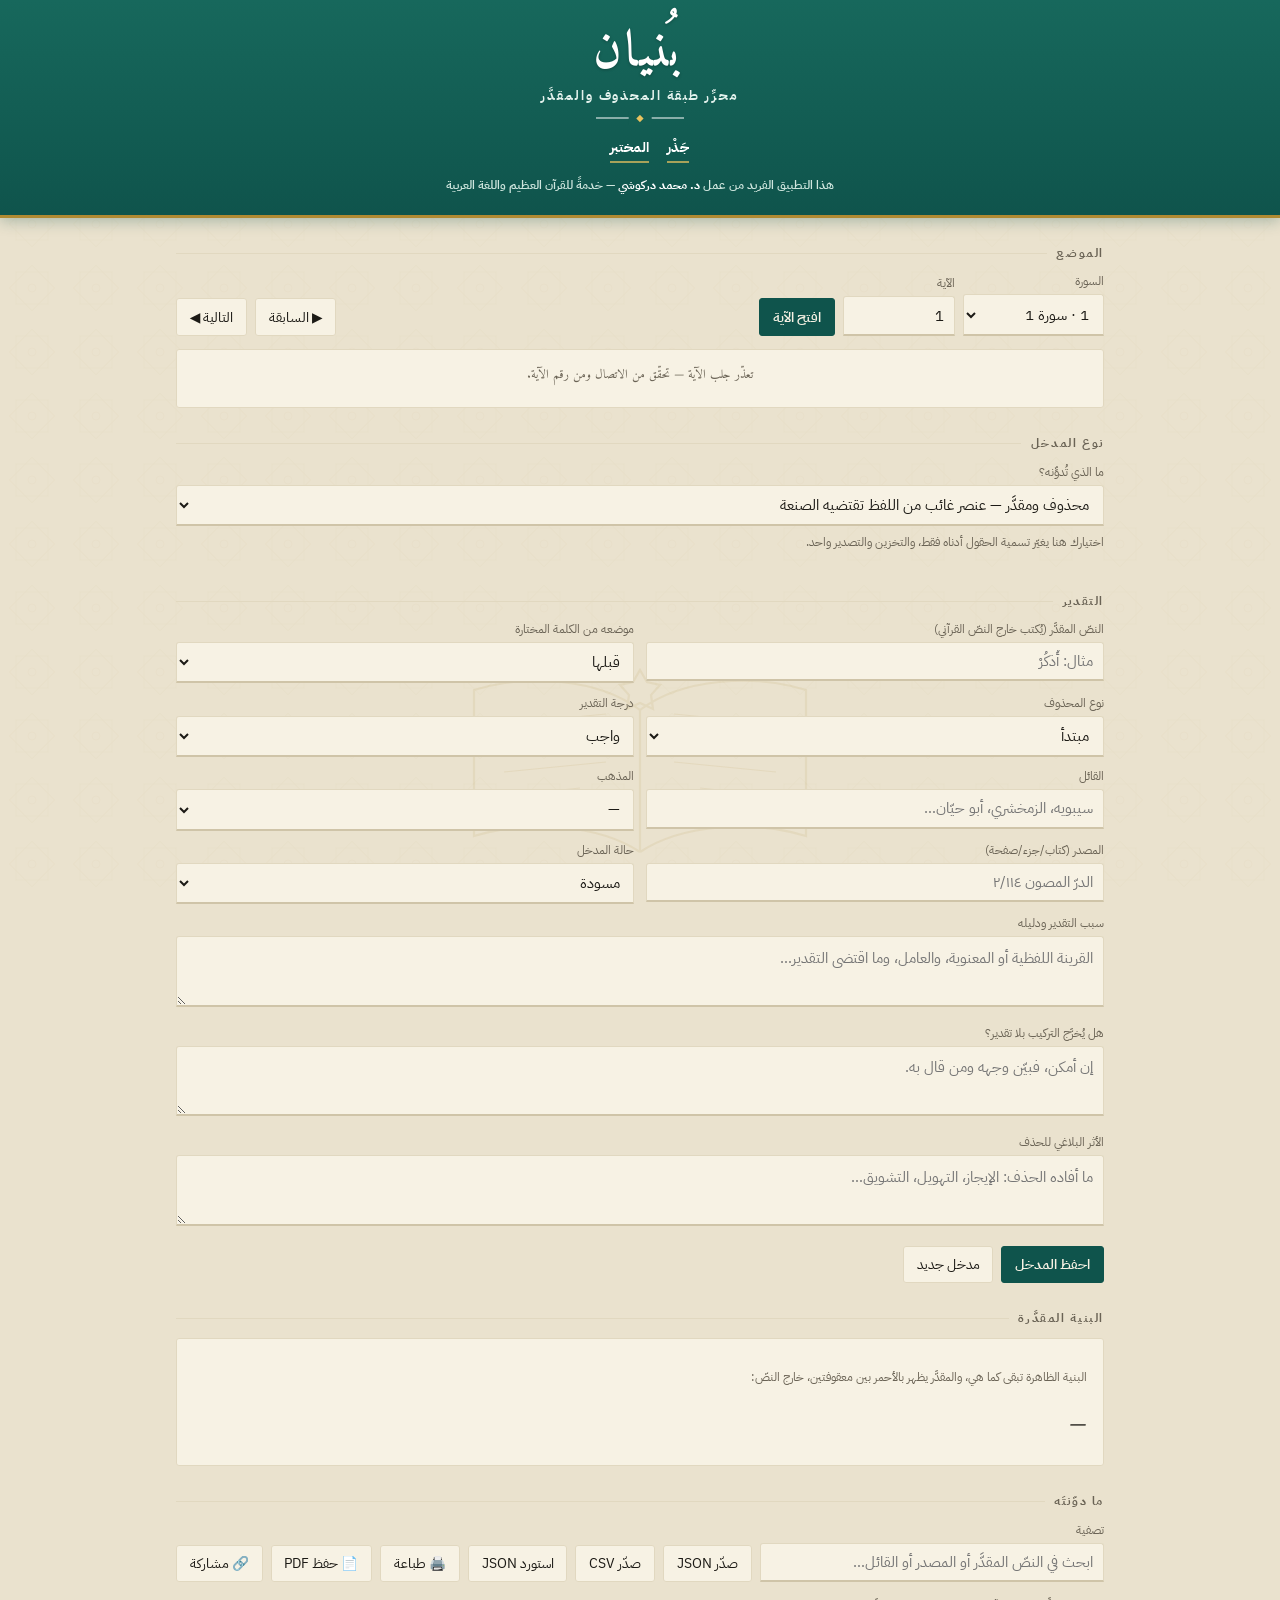
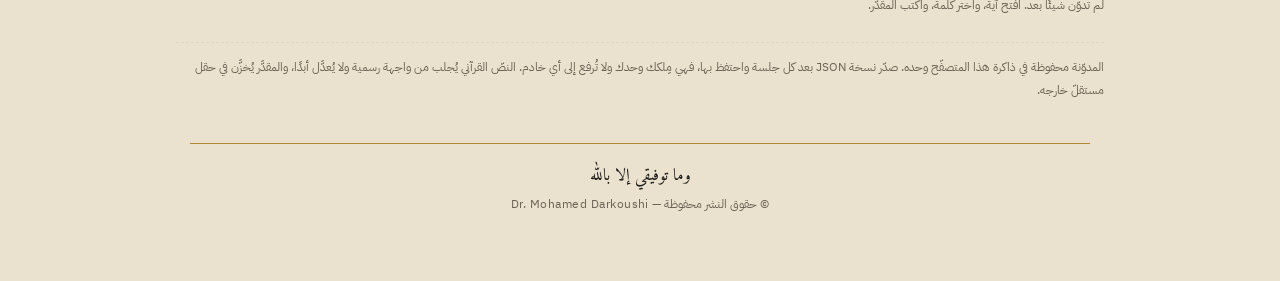
<file: bunyan.html>
<!doctype html>
<html lang="ar" dir="rtl">
<head>
<meta charset="utf-8" />
<meta name="viewport" content="width=device-width, initial-scale=1, viewport-fit=cover" />
<title>بُنيان — محرّر طبقة المحذوف والمقدّر</title>
<meta name="theme-color" content="#EAE2CE" />
<link rel="manifest" href="./bunyan.webmanifest" />
<link rel="apple-touch-icon" href="./icon-edit-192.png" />
<meta name="apple-mobile-web-app-capable" content="yes" />
<meta name="apple-mobile-web-app-title" content="المحرِّر" />
<link rel="stylesheet" href="https://fonts.googleapis.com/css2?family=Amiri:wght@400;700&family=IBM+Plex+Sans+Arabic:wght@400;500;600&display=swap" />
<link rel="stylesheet" href="./theme.css" />
<style>
  *,*::before,*::after{box-sizing:border-box}
  :root{
    --waraq:#EAE2CE; --waraq2:#F7F2E4; --waraq3:#E1D8C0;
    --midad:#1C1A15; --khafeef:#6A6355;
    --zunjufr:#A1222C; --zumurrud:#0F544C; --dhahab:#B08A32;
  }
  html,body{margin:0;background:var(--waraq)}
  body{color:var(--midad); font-family:"IBM Plex Sans Arabic","Segoe UI",system-ui,sans-serif;
       min-height:100vh; padding-bottom:3rem; -webkit-tap-highlight-color:transparent}
  .spacer{flex:1}
  main{max-width:960px; margin:0 auto; padding:0 1rem}
  h2.sect{font-size:.72rem; letter-spacing:.14em; color:var(--khafeef);
    margin:1.7rem 0 .7rem; display:flex; align-items:center; gap:.6rem}
  h2.sect::after{content:""; flex:1; height:1px; background:var(--waraq3)}
  .row{display:flex; gap:.5rem; flex-wrap:wrap; align-items:flex-end}
  label{display:block; font-size:.72rem; color:var(--khafeef); margin-bottom:.25rem}
  input,select,textarea{font-family:inherit; font-size:.92rem; color:var(--midad);
    background:var(--waraq2); border:1px solid var(--waraq3); border-bottom:2px solid #CFC4A8;
    border-radius:3px 3px 0 0; padding:.45rem .6rem; width:100%}
  textarea{min-height:4.2rem; resize:vertical; line-height:1.8}
  input:focus,select:focus,textarea:focus{outline:2px solid var(--zumurrud); outline-offset:1px}
  .num{max-width:7rem}
  button{font-family:inherit; font-size:.86rem; cursor:pointer; border-radius:3px; border:1px solid var(--waraq3);
    background:var(--waraq2); color:var(--midad); padding:.45rem .8rem}
  button:hover{border-color:var(--zumurrud); color:var(--zumurrud)}
  button.primary{background:var(--zumurrud); color:#F7F2E4; border-color:var(--zumurrud); font-weight:600}
  button.primary:hover{background:#0B403A; color:#F7F2E4}
  button.danger{color:var(--zunjufr); border-color:#E0BDB5}
  .grid{display:grid; gap:.7rem; grid-template-columns:1fr 1fr}
  .grid.one{grid-template-columns:1fr}
  .card{background:var(--waraq2); border:1px solid var(--waraq3); border-radius:3px; padding:.9rem 1rem}
  .ayah{font-family:"Amiri",serif; font-size:1.5rem; line-height:2.4; margin:0; display:flex;
        flex-wrap:wrap; gap:.15rem; justify-content:center}
  .w{cursor:pointer; padding:.05rem .25rem; border-radius:3px; border:1px solid transparent}
  .w:hover{border-color:var(--dhahab)}
  .w.sel{background:rgba(161,34,44,.09); border-color:var(--zunjufr)}
  .slot{font-family:"Amiri",serif; font-size:1.35rem; color:var(--zunjufr); opacity:.75}
  .preview{font-family:"Amiri",serif; font-size:1.35rem; line-height:2.3; margin:.6rem 0 0}
  .preview .add{color:var(--zunjufr)}
  .muted{font-size:.78rem; color:var(--khafeef); line-height:1.8}
  .pill{font-size:.68rem; padding:.1rem .45rem; border-radius:2px; border:1px solid var(--waraq3); color:var(--khafeef)}
  .pill.wajib{color:var(--zunjufr); border-color:rgba(161,34,44,.4)}
  .pill.jaiz{color:var(--zumurrud); border-color:rgba(15,84,76,.4)}
  .pill.khilaf{color:#8A6A18; border-color:rgba(176,138,50,.5)}
  .entry{border:1px solid var(--waraq3); background:var(--waraq2); border-radius:3px;
         padding:.7rem .85rem; margin-bottom:.55rem}
  .entry .top{display:flex; gap:.5rem; align-items:baseline; flex-wrap:wrap}
  .entry .ref{font-size:.75rem; color:var(--zunjufr)}
  .entry .txt{font-family:"Amiri",serif; font-size:1.15rem; margin:.3rem 0 0}
  .entry .meta{font-size:.74rem; color:var(--khafeef); margin-top:.25rem; line-height:1.7}
  .entry .acts{display:flex; gap:.4rem; margin-top:.5rem}
  .toast{position:fixed; inset-inline-start:50%; transform:translateX(50%); bottom:1.2rem;
    background:var(--midad); color:var(--waraq2); padding:.5rem .9rem; border-radius:3px;
    font-size:.82rem; opacity:0; pointer-events:none; transition:opacity .25s; z-index:20}
  .toast.on{opacity:1}
  @media (max-width:700px){ .grid{grid-template-columns:1fr} .ayah{font-size:1.3rem} }

  /* ——— زخرفة الخلفية ——— */
  body::before{content:"";position:fixed;inset:0;z-index:0;pointer-events:none;
    background-image:url("data:image/svg+xml,%3Csvg xmlns='http://www.w3.org/2000/svg' width='64' height='64' viewBox='0 0 64 64'%3E%3Cg fill='none' stroke='%23B08A32' stroke-width='1' opacity='0.5'%3E%3Crect x='16' y='16' width='32' height='32'/%3E%3Crect x='16' y='16' width='32' height='32' transform='rotate(45 32 32)'/%3E%3Ccircle cx='32' cy='32' r='4'/%3E%3C/g%3E%3C/svg%3E");background-size:64px 64px;opacity:.05}
  body::after{content:"";position:fixed;z-index:0;pointer-events:none;
    left:50%;transform:translateX(-50%);bottom:2%;
    width:min(62vmin,420px);height:min(34vmin,230px);
    background:url("data:image/svg+xml,%3Csvg xmlns='http://www.w3.org/2000/svg' viewBox='0 0 420 230'%3E%3Cg fill='none' stroke='%23B08A32' stroke-width='2.2' opacity='0.9'%3E%3Cpath d='M210 58 C168 26 96 22 44 38 L44 184 C96 168 168 172 210 200'/%3E%3Cpath d='M210 58 C252 26 324 22 376 38 L376 184 C324 168 252 172 210 200'/%3E%3Cpath d='M210 58 L210 200'/%3E%3Cg stroke-width='1.2'%3E%3Cpath d='M74 72 L176 62 M74 96 L176 86 M74 120 L176 110 M74 144 L150 136'/%3E%3Cpath d='M244 62 L346 72 M244 86 L346 96 M244 110 L346 120 M270 136 L346 144'/%3E%3C/g%3E%3Cpath d='M210 18 l7 12 13 3 -9 10 2 14 -13 -6 -13 6 2 -14 -9 -10 13 -3 z'/%3E%3C/g%3E%3C/svg%3E") center/contain no-repeat;opacity:.11}
  header,main{position:relative;z-index:1}
  .copyright{position:relative;z-index:1;max-width:900px;margin:2.6rem auto 0;
    padding:1rem 1rem calc(1rem + env(safe-area-inset-bottom));
    border-top:1px solid var(--dhahab);text-align:center;
    font-size:.74rem;color:var(--khafeef);line-height:2}
  .copyright .amiri{font-family:"Amiri",serif;font-size:1.05rem;color:var(--midad);display:block}
  .copyright .en{letter-spacing:.04em}
  @media print{
    header,.row,button,.toast,.copyright{display:none !important}
    #list{display:block !important}
  }
</style>
<script defer src="./share-print-pdf.js"></script>
</head>
<body>
<header class="grand">
  <div class="hd-top">
    <span class="logo">بُنيان</span>
    <span class="sub">محرِّر طبقة المحذوف والمقدَّر</span>
  </div>
  <div class="rule"></div>
  <nav class="hd-nav">
    <a href="./">جَذْر</a>
    <a href="./mukhtabar.html">المختبر</a>
    <span class="count" id="count"></span>
  </nav>
  <span class="tagline">هذا التطبيق الفريد من عمل <b>د. محمد دركوشي</b> — خدمةً للقرآن العظيم واللغة العربية</span>
</header>

<main>
  <!-- ①  اختيار الموضع -->
  <h2 class="sect">الموضع</h2>
  <div class="row">
    <div><label for="sura">السورة</label>
      <select id="sura"></select></div>
    <div><label for="aya">الآية</label>
      <input class="num" id="aya" type="number" min="1" value="1" /></div>
    <div><button class="primary" id="open">افتح الآية</button></div>
    <div class="spacer"></div>
    <div><button id="prev">▶ السابقة</button></div>
    <div><button id="next">التالية ◀</button></div>
  </div>

  <div class="card" style="margin-top:.8rem">
    <p class="ayah" id="ayahBox"><span class="muted">اختر سورة وآية ثم اضغط «افتح الآية».</span></p>
    <p class="muted" id="hint" style="text-align:center; margin:.4rem 0 0"></p>
  </div>

  <!-- ②  نوع المدخل وبياناته -->
  <h2 class="sect">نوع المدخل</h2>
  <div class="grid one">
    <div>
      <label for="kind">ما الذي تُدوِّنه؟</label>
      <select id="kind">
        <option value="تقدير">محذوف ومقدَّر — عنصر غائب من اللفظ تقتضيه الصنعة</option>
        <option value="بلاغة">لمسة بلاغيّة عامة — التفات، قصر، تقديم وتأخير، تضمين… (لا حذف بالضرورة)</option>
      </select>
      <p class="muted" style="margin-top:.3rem">اختيارك هنا يغيّر تسمية الحقول أدناه فقط، والتخزين والتصدير واحد.</p>
    </div>
  </div>

  <h2 class="sect" id="secTaqdir">التقدير</h2>
  <div class="grid">
    <div>
      <label for="text" id="lblText">النصّ المقدَّر (يُكتب خارج النصّ القرآني)</label>
      <input id="text" placeholder="مثال: أُذكُرْ" />
    </div>
    <div>
      <label for="place">موضعه من الكلمة المختارة</label>
      <select id="place">
        <option value="before">قبلها</option>
        <option value="after">بعدها</option>
        <option value="instead">محذوف حلّت محلّه</option>
      </select>
    </div>
    <div>
      <label for="type" id="lblType">نوع المحذوف</label>
      <select id="type"></select>
    </div>
    <div>
      <label for="degree">درجة التقدير</label>
      <select id="degree">
        <option>واجب</option>
        <option>جائز</option>
        <option>مختلف فيه</option>
      </select>
    </div>
    <div>
      <label for="sayer">القائل</label>
      <input id="sayer" placeholder="سيبويه، الزمخشري، أبو حيّان…" />
    </div>
    <div>
      <label for="school">المذهب</label>
      <select id="school">
        <option value="">—</option>
        <option>البصريون</option>
        <option>الكوفيون</option>
        <option>البغداديون</option>
        <option>المفسّرون</option>
        <option>المتأخّرون</option>
      </select>
    </div>
    <div>
      <label for="source">المصدر (كتاب/جزء/صفحة)</label>
      <input id="source" placeholder="الدرّ المصون ٢/١١٤" />
    </div>
    <div>
      <label for="status">حالة المدخل</label>
      <select id="status">
        <option>مسودة</option>
        <option>مراجَع</option>
      </select>
    </div>
  </div>

  <div class="grid one" style="margin-top:.7rem">
    <div>
      <label for="evidence">سبب التقدير ودليله</label>
      <textarea id="evidence" placeholder="القرينة اللفظية أو المعنوية، والعامل، وما اقتضى التقدير…"></textarea>
    </div>
    <div>
      <label for="alt">هل يُخرَّج التركيب بلا تقدير؟</label>
      <textarea id="alt" placeholder="إن أمكن، فبيّن وجهه ومن قال به."></textarea>
    </div>
    <div>
      <label for="balagha">الأثر البلاغي للحذف</label>
      <textarea id="balagha" placeholder="ما أفاده الحذف: الإيجاز، التهويل، التشويق…"></textarea>
    </div>
  </div>

  <div class="row" style="margin-top:.8rem">
    <button class="primary" id="save">احفظ المدخل</button>
    <button id="clear">مدخل جديد</button>
    <span class="spacer"></span>
    <span class="muted" id="editing"></span>
  </div>

  <!-- ③  المعاينة -->
  <h2 class="sect">البنية المقدَّرة</h2>
  <div class="card">
    <p class="muted">البنية الظاهرة تبقى كما هي، والمقدَّر يظهر بالأحمر بين معقوفتين، خارج النصّ:</p>
    <p class="preview" id="preview">—</p>
  </div>

  <!-- ④  المدوّنة -->
  <h2 class="sect">ما دوّنتَه</h2>
  <div class="row" style="margin-bottom:.7rem">
    <div style="flex:1; min-width:12rem">
      <label for="filter">تصفية</label>
      <input id="filter" placeholder="ابحث في النصّ المقدَّر أو المصدر أو القائل…" />
    </div>
    <div><button id="expJson">صدّر JSON</button></div>
    <div><button id="expCsv">صدّر CSV</button></div>
    <div><button id="imp">استورد JSON</button><input id="impFile" type="file" accept=".json" hidden /></div>
    <div><button id="btnPrint">🖨️ طباعة</button></div>
    <div><button id="btnPdf">📄 حفظ PDF</button></div>
    <div><button id="btnShare">🔗 مشاركة</button></div>
  </div>
  <div id="list"></div>

  <p class="muted" style="margin-top:1.6rem; border-top:1px dashed var(--waraq3); padding-top:.8rem">
    المدوّنة محفوظة في ذاكرة هذا المتصفّح وحده. صدّر نسخة JSON بعد كل جلسة واحتفظ بها،
    فهي مِلكك وحدك ولا تُرفع إلى أي خادم. النصّ القرآني يُجلب من واجهة رسمية ولا يُعدَّل أبدًا،
    والمقدَّر يُخزَّن في حقل مستقلّ خارجه.
  </p>
</main>

<div class="toast" id="toast"></div>

<script>
const KEY = "bunyan:entries";
const ANWA = ["مبتدأ","خبر","فعل","فاعل","مفعول به","مضاف","مضاف إليه","صفة","موصوف","جواب الشرط",
  "جواب القسم","متعلَّق الجار والمجرور","حرف الجرّ","معطوف","معطوف عليه","اسم كان","خبر كان",
  "اسم إنّ","خبر إنّ","حال","تمييز","مستثنى منه","جملة مقول القول","أن المصدرية","القول","أخرى"];
const BALAGHA_TYPES = ["الالتفات","القصر","الفصل والوصل","التقديم والتأخير","التضمين","التنازع",
  "الاشتغال","الإيجاز بالحذف","الإطناب","التشبيه","الاستعارة","الكناية","المجاز المرسل",
  "الطباق","المقابلة","الجناس","السجع","أخرى"];
function applyKind(){
  const k = $("kind").value;
  if(k === "بلاغة"){
    $("secTaqdir").textContent = "اللمسة البلاغيّة";
    $("lblText").textContent = "البيان (وصف اللمسة بإيجاز)";
    $("text").placeholder = "مثال: الانتقال من الغيبة إلى الخطاب لتقريب المعنى";
    $("lblType").textContent = "نوع اللمسة";
    if($("type").dataset.kind !== "بلاغة"){
      $("type").innerHTML = BALAGHA_TYPES.map(t => '<option>' + t + '</option>').join("");
      $("type").dataset.kind = "بلاغة";
    }
  } else {
    $("secTaqdir").textContent = "التقدير";
    $("lblText").textContent = "النصّ المقدَّر (يُكتب خارج النصّ القرآني)";
    $("text").placeholder = "مثال: أُذكُرْ";
    $("lblType").textContent = "نوع المحذوف";
    if($("type").dataset.kind !== "تقدير"){
      $("type").innerHTML = ANWA.map(t => '<option>' + t + '</option>').join("");
      $("type").dataset.kind = "تقدير";
    }
  }
}
const esc = s => String(s ?? "").replace(/[&<>"]/g, c => ({"&":"&amp;","<":"&lt;",">":"&gt;",'"':"&quot;"}[c]));
const $ = id => document.getElementById(id);
let entries = [], suras = [], words = [], selIdx = -1, editId = null;

try { entries = JSON.parse(localStorage.getItem(KEY) || "[]"); } catch(e){ entries = []; }

function toast(t){ const el = $("toast"); el.textContent = t; el.classList.add("on");
  clearTimeout(el._t); el._t = setTimeout(() => el.classList.remove("on"), 1800); }
function persist(){
  try { localStorage.setItem(KEY, JSON.stringify(entries)); }
  catch(e){ toast("تعذّر الحفظ — صدّر نسخة JSON فورًا"); }
  $("count").textContent = entries.length ? entries.length + " مدخلًا" : "";
}

/* ——— أسماء السور ——— */
async function loadSuras(){
  try{
    const r = await fetch("https://api.quran.com/api/v4/chapters?language=ar");
    if(r.ok) suras = (await r.json()).chapters.map(c => ({ id:c.id, name:c.name_arabic, ayat:c.verses_count }));
  }catch(e){}
  if(!suras.length) suras = Array.from({length:114}, (_,i) => ({ id:i+1, name:"سورة " + (i+1), ayat:300 }));
  $("sura").innerHTML = suras.map(s => '<option value="'+s.id+'">'+s.id+" · "+esc(s.name)+'</option>').join("");
}

/* ——— جلب الآية ——— */
const cache = new Map();
async function fetchAyah(s, a){
  const k = s + ":" + a;
  if(cache.has(k)) return cache.get(k);
  let ws = null;
  try{
    const r = await fetch("https://api.quran.com/api/v4/verses/by_key/" + k + "?words=true&word_fields=text_uthmani");
    if(r.ok){
      const v = (await r.json()).verse;
      ws = (v.words || []).map(w => w.text_uthmani || w.text).filter(t => t && t !== "۝");
    }
  }catch(e){}
  if(!ws || !ws.length){
    const r2 = await fetch("https://api.alquran.cloud/v1/ayah/" + k + "/quran-uthmani");
    if(!r2.ok) throw new Error("تعذّر جلب الآية");
    ws = ((await r2.json()).data.text || "").split(/\s+/).filter(Boolean);
  }
  cache.set(k, ws);
  return ws;
}

async function openAyah(){
  const s = +$("sura").value, a = +$("aya").value;
  $("ayahBox").innerHTML = '<span class="muted">…</span>';
  try { words = await fetchAyah(s, a); }
  catch(e){ $("ayahBox").innerHTML = '<span class="muted">تعذّر جلب الآية — تحقّق من الاتصال ومن رقم الآية.</span>'; return; }
  selIdx = -1;
  drawAyah();
  $("hint").textContent = "اضغط الكلمة التي يتعلّق بها التقدير.";
  draw();
}
function drawAyah(){
  $("ayahBox").innerHTML = words.map((w, i) =>
    '<span class="w' + (i === selIdx ? " sel" : "") + '" data-i="' + i + '">' + esc(w) + '</span>').join("");
  [...$("ayahBox").children].forEach(el => el.onclick = () => {
    selIdx = +el.dataset.i; drawAyah(); preview();
  });
}

/* ——— المعاينة ——— */
function preview(){
  const t = $("text").value.trim(), place = $("place").value;
  if(!words.length){ $("preview").textContent = "—"; return; }
  if(selIdx < 0 || !t){ $("preview").innerHTML = words.map(esc).join(" "); return; }
  const out = [];
  words.forEach((w, i) => {
    if(i === selIdx && place === "before") out.push('<span class="add">[' + esc(t) + ']</span>');
    if(!(i === selIdx && place === "instead")) out.push(esc(w));
    else out.push('<span class="add">[' + esc(t) + ']</span> ' + esc(w));
    if(i === selIdx && place === "after") out.push('<span class="add">[' + esc(t) + ']</span>');
  });
  $("preview").innerHTML = out.join(" ");
}

/* ——— الحفظ ——— */
function collect(){
  return {
    id: editId || (Date.now() + "" + Math.floor(Math.random()*1000)),
    kind: $("kind").value,
    sura: +$("sura").value,
    suraName: (suras.find(x => x.id === +$("sura").value) || {}).name || "",
    aya: +$("aya").value,
    wordIndex: selIdx,
    word: selIdx >= 0 ? words[selIdx] : "",
    place: $("place").value,
    text: $("text").value.trim(),
    type: $("type").value,
    degree: $("degree").value,
    sayer: $("sayer").value.trim(),
    school: $("school").value,
    source: $("source").value.trim(),
    evidence: $("evidence").value.trim(),
    alt: $("alt").value.trim(),
    balagha: $("balagha").value.trim(),
    status: $("status").value,
    updated: new Date().toISOString().slice(0,10),
    v: 1
  };
}
function saveEntry(){
  if(!$("text").value.trim()){ toast("اكتب النصّ المقدَّر أولًا"); $("text").focus(); return; }
  if(selIdx < 0){ toast("اختر الكلمة التي يتعلّق بها التقدير"); return; }
  const e = collect();
  const i = entries.findIndex(x => x.id === e.id);
  if(i >= 0) entries[i] = e; else entries.unshift(e);
  persist(); draw();
  toast(i >= 0 ? "عُدِّل المدخل" : "حُفظ المدخل");
  clearForm(true);
}
function clearForm(keepAyah){
  editId = null; $("editing").textContent = "";
  ["text","sayer","source","evidence","alt","balagha"].forEach(k => $(k).value = "");
  $("degree").value = "واجب"; $("school").value = ""; $("status").value = "مسودة";
  $("place").value = "before"; $("kind").value = "تقدير"; applyKind(); $("type").selectedIndex = 0;
  if(!keepAyah){ selIdx = -1; drawAyah(); }
  preview();
}
function edit(id){
  const e = entries.find(x => x.id === id); if(!e) return;
  editId = e.id;
  $("sura").value = e.sura; $("aya").value = e.aya;
  openAyah().then(() => {
    selIdx = e.wordIndex; drawAyah();
    $("kind").value = e.kind || "تقدير"; applyKind();
    ["text","sayer","source","evidence","alt","balagha"].forEach(k => $(k).value = e[k] || "");
    $("place").value = e.place; $("type").value = e.type; $("degree").value = e.degree;
    $("school").value = e.school || ""; $("status").value = e.status;
    preview();
    $("editing").textContent = "أنت تعدّل مدخلًا محفوظًا";
    window.scrollTo({ top: 0, behavior: "smooth" });
  });
}
function del(id){
  if(!confirm("أتحذف هذا المدخل؟ لا يمكن التراجع.")) return;
  entries = entries.filter(x => x.id !== id); persist(); draw(); toast("حُذف المدخل");
}

/* ——— القائمة ——— */
function draw(){
  const q = $("filter").value.trim();
  const rows = entries.filter(e => !q ||
    [e.text, e.source, e.sayer, e.type, e.suraName, e.evidence].join(" ").includes(q));
  $("count").textContent = entries.length ? entries.length + " مدخلًا" : "";
  if(!rows.length){
    $("list").innerHTML = '<p class="muted">' + (entries.length ? "لا نتيجة لهذه التصفية."
      : "لم تدوّن شيئًا بعد. افتح آية، واختر كلمة، واكتب المقدَّر.") + '</p>';
    return;
  }
  const cls = d => d === "واجب" ? "wajib" : (d === "جائز" ? "jaiz" : "khilaf");
  const siblings = e => entries.filter(x => x.sura === e.sura && x.aya === e.aya && x.wordIndex === e.wordIndex).length;
  $("list").innerHTML = rows.map(e =>
    '<div class="entry"><div class="top">'
    + '<span class="ref">' + esc(e.suraName || ("سورة " + e.sura)) + " — الآية " + e.aya + '</span>'
    + ((e.kind || "تقدير") === "بلاغة" ? '<span class="pill khilaf">لمسة بلاغيّة</span>' : "")
    + (siblings(e) > 1 ? '<span class="pill khilaf">أحد ' + siblings(e) + ' أوجه — خلاف نحويّ</span>' : "")
    + '<span class="pill ' + cls(e.degree) + '">' + esc(e.degree) + '</span>'
    + '<span class="pill">' + esc(e.type) + '</span>'
    + (e.status === "مراجَع" ? '<span class="pill jaiz">مراجَع</span>' : '<span class="pill">مسودة</span>')
    + '</div>'
    + '<p class="txt">[' + esc(e.text) + '] '
    + (e.place === "before" ? "قبل" : e.place === "after" ? "بعد" : "محلّ") + " «" + esc(e.word) + "»</p>"
    + '<div class="meta">'
    + (e.sayer ? "القائل: " + esc(e.sayer) + (e.school ? " (" + esc(e.school) + ")" : "") + "<br>" : "")
    + (e.source ? "المصدر: " + esc(e.source) + "<br>" : "")
    + (e.evidence ? "الدليل: " + esc(e.evidence) + "<br>" : "")
    + (e.alt ? "بلا تقدير: " + esc(e.alt) + "<br>" : "")
    + (e.balagha ? "بلاغته: " + esc(e.balagha) : "")
    + '</div>'
    + '<div class="acts"><button data-e="' + e.id + '">تعديل</button>'
    + '<button class="danger" data-d="' + e.id + '">حذف</button></div></div>').join("");
  $("list").querySelectorAll("[data-e]").forEach(b => b.onclick = () => edit(b.dataset.e));
  $("list").querySelectorAll("[data-d]").forEach(b => b.onclick = () => del(b.dataset.d));
}

/* ——— التصدير والاستيراد ——— */
function download(name, text, mime){
  const a = document.createElement("a");
  a.href = URL.createObjectURL(new Blob(["\ufeff" + text], { type: mime }));
  a.download = name; a.click(); URL.revokeObjectURL(a.href);
}
$("expJson").onclick = () => {
  if(!entries.length) return toast("لا مدخلات بعد");
  download("bunyan-" + new Date().toISOString().slice(0,10) + ".json",
    JSON.stringify({ project:"bunyan", layer:"taqdir", version:1, exported:new Date().toISOString(), entries }, null, 1),
    "application/json");
};
$("expCsv").onclick = () => {
  if(!entries.length) return toast("لا مدخلات بعد");
  const cols = ["kind","sura","suraName","aya","word","place","text","type","degree","sayer","school","source","evidence","alt","balagha","status","updated"];
  const head = ["نوع المدخل","السورة","اسم السورة","الآية","الكلمة","الموضع","المقدَّر/البيان","النوع","الدرجة","القائل","المذهب","المصدر","الدليل","بلا تقدير","البلاغة","الحالة","التاريخ"];
  const q = v => '"' + String(v ?? "").replace(/"/g,'""') + '"';
  download("bunyan-" + new Date().toISOString().slice(0,10) + ".csv",
    [head.map(q).join(","), ...entries.map(e => cols.map(c => q(e[c])).join(","))].join("\n"), "text/csv");
};
$("imp").onclick = () => $("impFile").click();
$("impFile").onchange = async e => {
  const f = e.target.files[0]; if(!f) return;
  try{
    const d = JSON.parse(await f.text());
    const inc = Array.isArray(d) ? d : (d.entries || []);
    if(!inc.length) return toast("الملف لا يحوي مدخلات");
    const ids = new Set(entries.map(x => x.id));
    let added = 0;
    inc.forEach(x => { if(!ids.has(x.id)){ entries.push(x); added++; } });
    persist(); draw(); toast("أُضيف " + added + " مدخلًا");
  }catch(err){ toast("الملف غير صالح"); }
  e.target.value = "";
};

/* ——— الربط ——— */
$("type").innerHTML = ANWA.map(t => '<option>' + t + '</option>').join("");
$("type").dataset.kind = "تقدير";
$("kind").onchange = applyKind;
$("open").onclick = openAyah;
$("next").onclick = () => { $("aya").value = (+$("aya").value || 0) + 1; openAyah(); };
$("prev").onclick = () => { $("aya").value = Math.max(1, (+$("aya").value || 2) - 1); openAyah(); };
$("text").oninput = preview;
$("place").onchange = preview;
$("save").onclick = saveEntry;
$("clear").onclick = () => clearForm(true);
$("filter").oninput = draw;
document.addEventListener("keydown", e => {
  if((e.metaKey || e.ctrlKey) && e.key === "s"){ e.preventDefault(); saveEntry(); }
});
loadSuras().then(() => { $("sura").value = 1; openAyah(); });
draw();

$("btnPrint").onclick = () => window.BunyanTools && BunyanTools.print();
$("btnPdf").onclick = () => window.BunyanTools && BunyanTools.savePDF("#list", "بنيان-مدوّنتي.pdf");
$("btnShare").onclick = () => window.BunyanTools && BunyanTools.share({
  title: "بُنيان — محرِّر طبقة المحذوف والمقدَّر",
  text: "دوّنتُ " + entries.length + " مدخلًا في طبقة المحذوف والمقدَّر عبر تطبيق بُنيان.",
  url: location.href
});
</script>
<div class="copyright">
  <span class="amiri">وما توفيقي إلا بالله</span>
  © حقوق النشر محفوظة — <span class="en">Dr. Mohamed Darkoushi</span>
</div>
</body>
</html>
</file>
<file: theme.css>
/* ══════════ بُنيان — ترويسة موحَّدة، أخضر زمرّديّ (لون «افتح الآية») ══════════ */

header.grand{
  background: linear-gradient(180deg, #17685C 0%, #0F544C 100%);
  color: #FFFFFF;
  padding: calc(1.7rem + env(safe-area-inset-top)) 1.2rem 1.15rem;
  border-bottom: 3px solid #B08A32;
  box-shadow: 0 3px 14px rgba(15,84,76,.3);
  position: sticky;
  top: 0;
  z-index: 9;
  text-align: center;
}
header.grand .hd-top{
  display: flex;
  flex-direction: column;
  align-items: center;
  gap: .15rem;
}
header.grand .logo{
  font-family: "Amiri", serif;
  font-weight: 700;
  font-size: clamp(2.15rem, 7vw, 3.1rem);
  color: #FFFFFF;
  letter-spacing: .08em;
  line-height: 1.05;
  text-shadow: 0 1px 3px rgba(0,0,0,.25);
}
header.grand .sub{
  font-size: .84rem;
  font-weight: 700;
  color: #E3F2ED;
  letter-spacing: .14em;
  margin-top: .2rem;
}
header.grand .rule{
  width: 5.5rem;
  height: 2px;
  background: rgba(255,255,255,.5);
  margin: .7rem auto 0;
  position: relative;
}
header.grand .rule::before{
  content: "\25C6";
  position: absolute;
  top: 50%;
  right: 50%;
  transform: translate(50%, -50%);
  background: #135D53;
  color: #E9C25E;
  font-size: .6rem;
  padding: 0 .5rem;
}
header.grand .hd-nav{
  display: flex;
  justify-content: center;
  gap: 1.15rem;
  margin-top: .9rem;
  flex-wrap: wrap;
}
header.grand .hd-nav a{
  font-size: .86rem;
  font-weight: 700;
  color: #FFFFFF;
  text-decoration: none;
  border-bottom: 2px solid rgba(233,194,94,.7);
  padding: .2rem 0;
  min-height: 24px;
  display: inline-flex;
  align-items: center;
  transition: border-color .15s, opacity .15s;
}
header.grand .hd-nav a:hover{
  border-bottom-color: #E9C25E;
  opacity: .9;
}
header.grand .hd-nav .count{
  color: #E3F2ED;
  font-weight: 700;
  font-size: .8rem;
  display: inline-flex;
  align-items: center;
  min-height: 24px;
}
header.grand .tagline{
  display: block;
  font-size: .76rem;
  font-weight: 600;
  color: #CFE6DE;
  margin-top: .75rem;
  line-height: 1.8;
  max-width: 34rem;
  margin-inline: auto;
}
header.grand .tagline b{
  color: #FFFFFF;
  font-weight: 800;
}
@media (max-width: 480px){
  header.grand{ padding-top: calc(1.4rem + env(safe-area-inset-top)); }
  header.grand .logo{ font-size: 1.95rem; letter-spacing: .06em; }
  header.grand .hd-nav{ gap: .8rem; }
}
@media print{
  header.grand{ display: none !important; }
}
</file>
